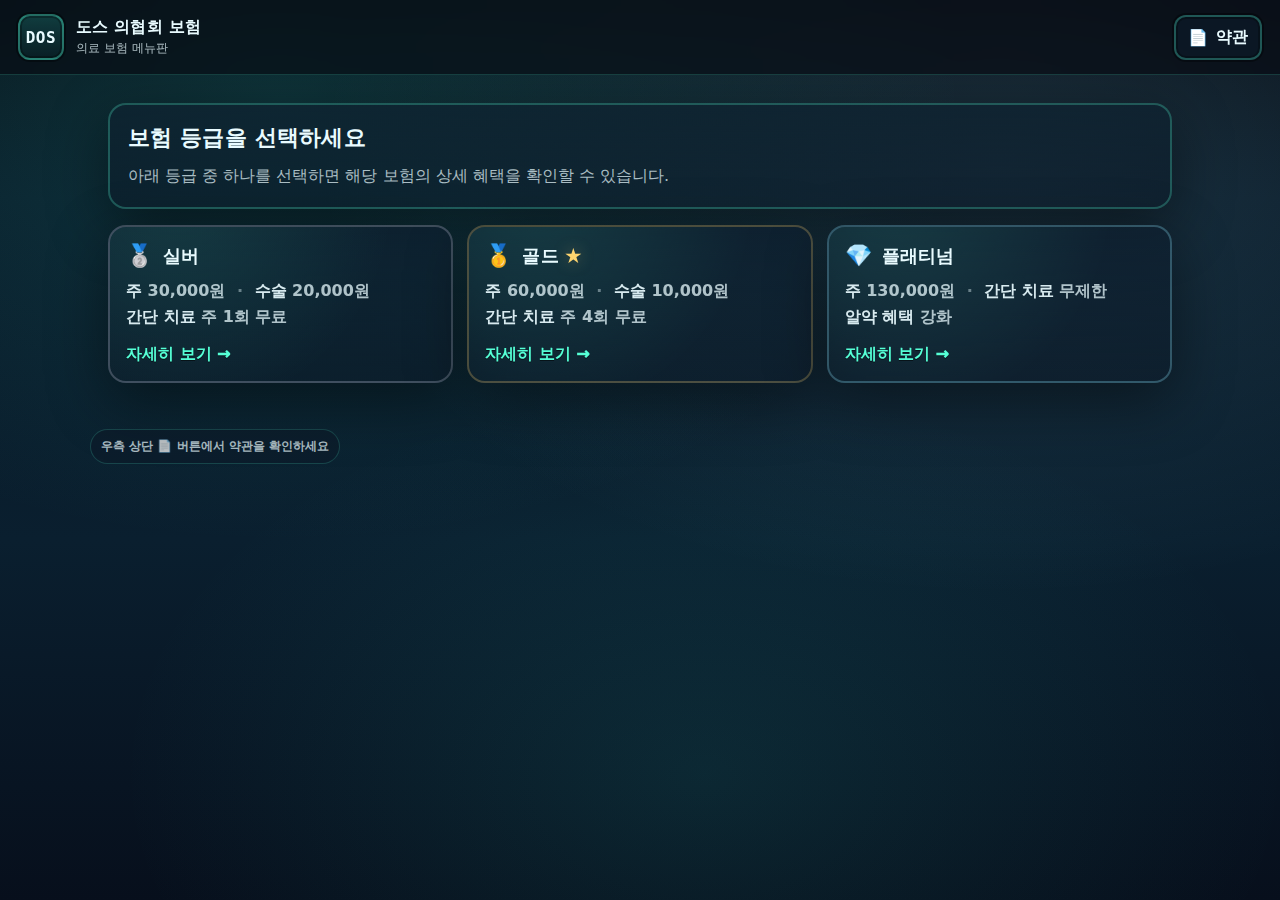
<file: 보험상품 표/index.html>
<!doctype html>
<html lang="ko">
<head>
  <meta charset="utf-8" />
  <meta name="viewport" content="width=device-width,initial-scale=1" />
  <title>도스 의협회 보험 - 메인</title>
  <link rel="stylesheet" href="./style.css" />
</head>
<body>

<header class="topbar">
  <div class="brand">
    <div class="pixel-badge">DOS</div>
    <div>
      <div class="brand-name">도스 의협회 보험</div>
      <div class="brand-sub">의료 보험 메뉴판</div>
    </div>
  </div>

  <div class="top-actions">
    <a class="btn-chip" href="./terms.html" title="약관 보기">
      <span>📄</span>
      <span style="font-weight:900;">약관</span>
    </a>
  </div>
</header>

<main class="wrap">
  <section class="hero">
    <div class="hero-card">
      <div class="hero-title">보험 등급을 선택하세요</div>
      <div class="hero-desc">
        아래 등급 중 하나를 선택하면 해당 보험의 상세 혜택을 확인할 수 있습니다.
      </div>
    </div>
  </section>

  <section class="grid">
    <a class="tier-card tier-silver" href="./silver.html">
      <div class="tier-top">
        <div class="tier-emoji">🥈</div>
        <div class="tier-name">실버</div>
      </div>
      <div class="tier-mini">
        <span class="kv">주</span> 30,000원 <span class="dot">·</span>
        <span class="kv">수술</span> 20,000원<br/>
        <span class="kv">간단 치료</span> 주 1회 무료
      </div>
      <div class="tier-cta">자세히 보기 →</div>
    </a>

    <a class="tier-card tier-gold" href="./gold.html">
      <div class="tier-top">
        <div class="tier-emoji">🥇</div>
        <div class="tier-name">골드 <span class="star">★</span></div>
      </div>
      <div class="tier-mini">
        <span class="kv">주</span> 60,000원 <span class="dot">·</span>
        <span class="kv">수술</span> 10,000원<br/>
        <span class="kv">간단 치료</span> 주 4회 무료
      </div>
      <div class="tier-cta">자세히 보기 →</div>
    </a>

    <a class="tier-card tier-plat" href="./platinum.html">
      <div class="tier-top">
        <div class="tier-emoji">💎</div>
        <div class="tier-name">플래티넘</div>
      </div>
      <div class="tier-mini">
        <span class="kv">주</span> 130,000원 <span class="dot">·</span>
        <span class="kv">간단 치료</span> 무제한<br/>
        <span class="kv">알약 혜택</span> 강화
      </div>
      <div class="tier-cta">자세히 보기 →</div>
    </a>
  </section>
</main>

<footer class="foot">
  <div class="foot-inner">
    <span class="foot-chip">우측 상단 📄 버튼에서 약관을 확인하세요</span>
  </div>
</footer>

<script src="./app.js"></script>
</body>
</html>
</file>
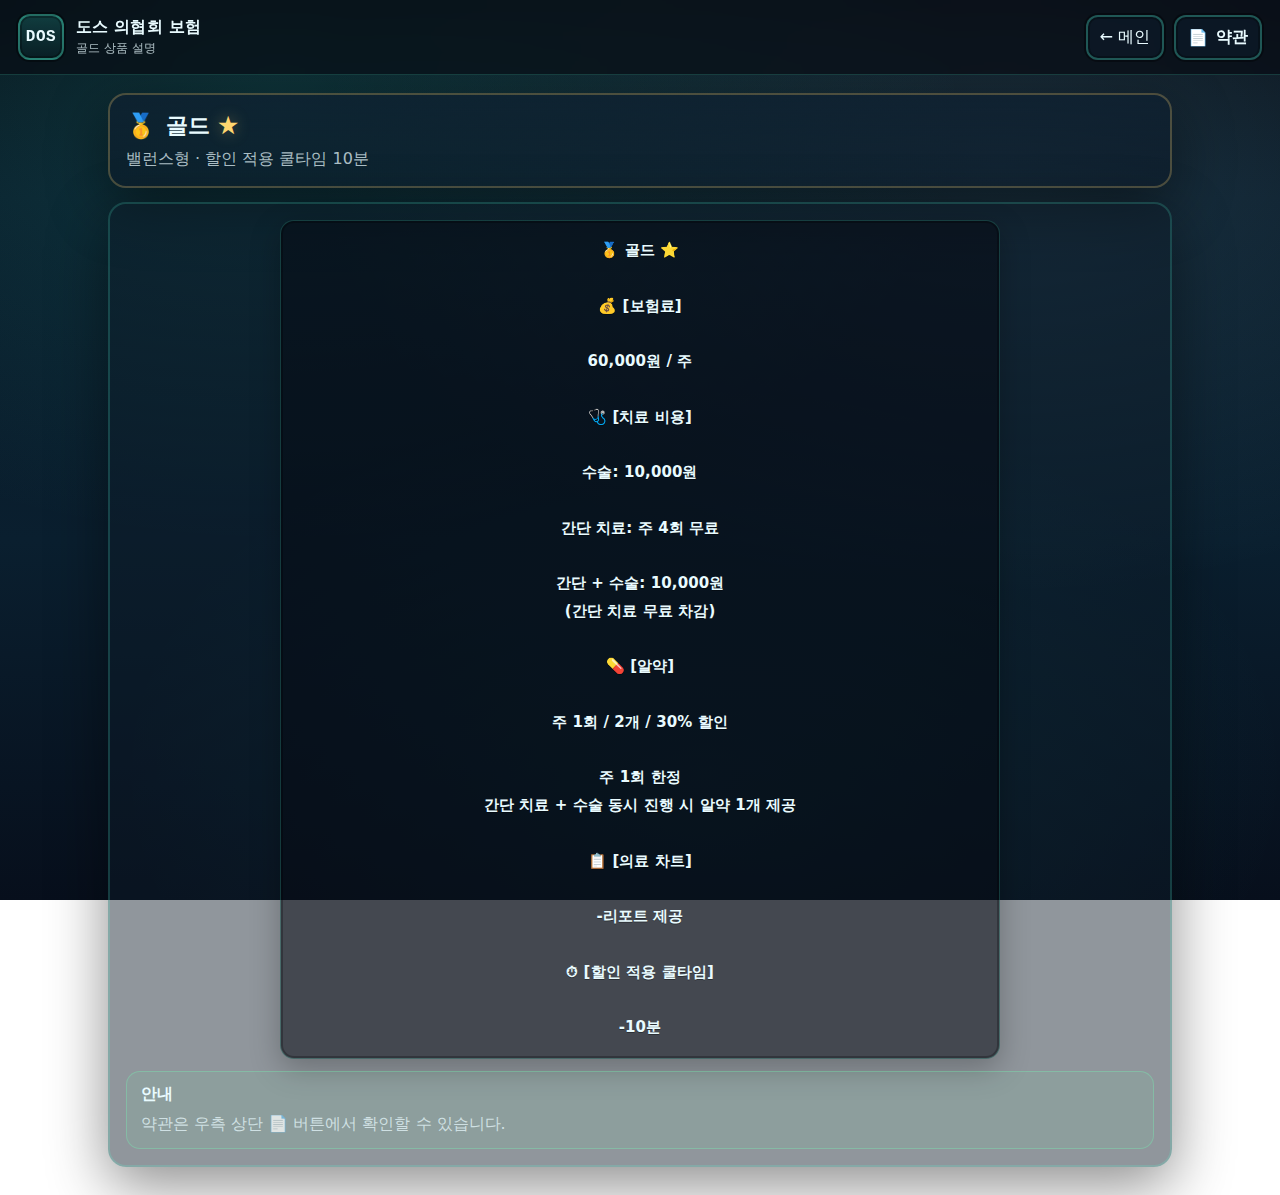
<file: 보험상품 표/gold.html>
<!doctype html>
<html lang="ko">
<head>
  <meta charset="utf-8" />
  <meta name="viewport" content="width=device-width,initial-scale=1" />
  <title>골드 - 도스 의협회 보험</title>
  <link rel="stylesheet" href="./style.css" />
</head>
<body>
<header class="topbar">
  <div class="brand">
    <div class="pixel-badge">DOS</div>
    <div>
      <div class="brand-name">도스 의협회 보험</div>
      <div class="brand-sub">골드 상품 설명</div>
    </div>
  </div>

  <div class="top-actions">
    <a class="btn-chip" href="./index.html">← 메인</a>
    <a class="btn-chip" href="./terms.html"><span>📄</span><span style="font-weight:900;">약관</span></a>
  </div>
</header>

<main class="wrap">
  <section class="detail-head tier-gold">
    <div class="detail-title">
      <span class="detail-emoji">🥇</span>
      <span class="detail-name">골드 <span class="star">★</span></span>
    </div>
    <div class="detail-sub">밸런스형 · 할인 적용 쿨타임 10분</div>
  </section>

  <section class="panel">
    <pre class="menu-text">🥇 골드 ⭐

💰 [보험료]

60,000원 / 주

🩺 [치료 비용]

수술: 10,000원

간단 치료: 주 4회 무료

간단 + 수술: 10,000원
(간단 치료 무료 차감)

💊 [알약]

주 1회 / 2개 / 30% 할인

주 1회 한정
간단 치료 + 수술 동시 진행 시 알약 1개 제공

📋 [의료 차트]

-리포트 제공

⏱ [할인 적용 쿨타임]

-10분</pre>

    <div class="callout">
      <div class="callout-title">안내</div>
      <div class="callout-desc">약관은 우측 상단 📄 버튼에서 확인할 수 있습니다.</div>
    </div>
  </section>
</main>

<script src="./app.js"></script>
</body>
</html>
</file>
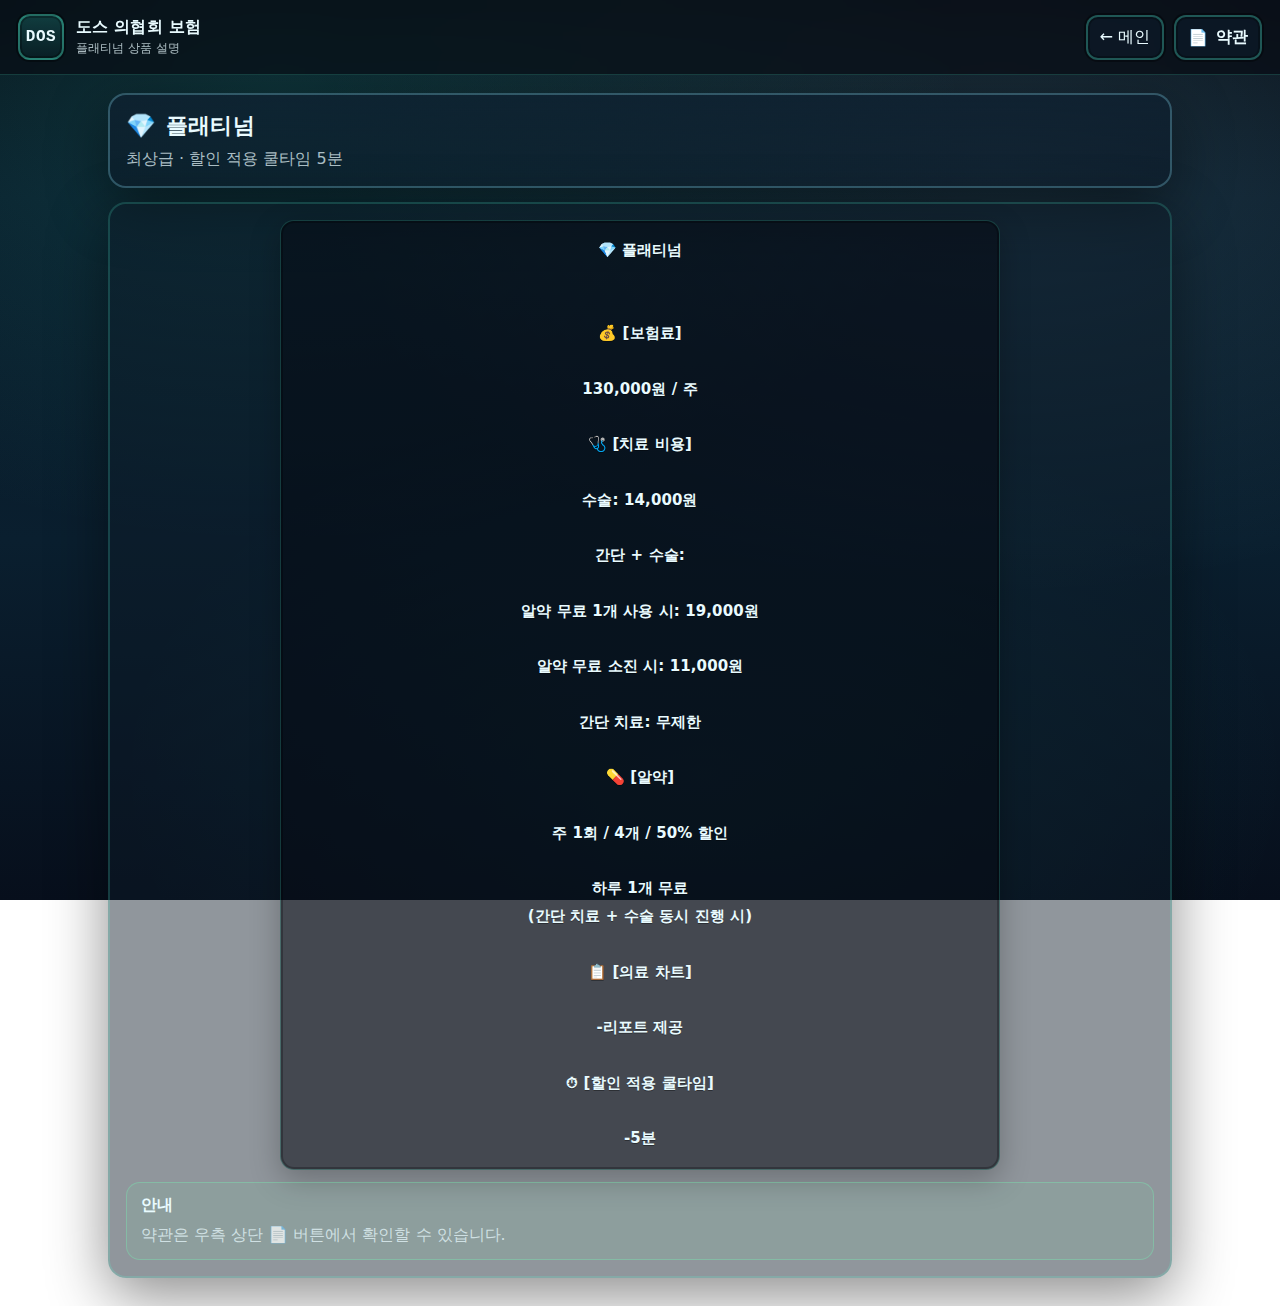
<file: 보험상품 표/platinum.html>
<!doctype html>
<html lang="ko">
<head>
  <meta charset="utf-8" />
  <meta name="viewport" content="width=device-width,initial-scale=1" />
  <title>플래티넘 - 도스 의협회 보험</title>
  <link rel="stylesheet" href="./style.css" />
</head>
<body>
<header class="topbar">
  <div class="brand">
    <div class="pixel-badge">DOS</div>
    <div>
      <div class="brand-name">도스 의협회 보험</div>
      <div class="brand-sub">플래티넘 상품 설명</div>
    </div>
  </div>

  <div class="top-actions">
    <a class="btn-chip" href="./index.html">← 메인</a>
    <a class="btn-chip" href="./terms.html"><span>📄</span><span style="font-weight:900;">약관</span></a>
  </div>
</header>

<main class="wrap">
  <section class="detail-head tier-plat">
    <div class="detail-title">
      <span class="detail-emoji">💎</span>
      <span class="detail-name">플래티넘</span>
    </div>
    <div class="detail-sub">최상급 · 할인 적용 쿨타임 5분</div>
  </section>

  <section class="panel">
    <pre class="menu-text">💎 플래티넘

      
💰 [보험료]

130,000원 / 주

🩺 [치료 비용]

수술: 14,000원

간단 + 수술:

알약 무료 1개 사용 시: 19,000원

알약 무료 소진 시: 11,000원

간단 치료: 무제한

💊 [알약]

주 1회 / 4개 / 50% 할인

하루 1개 무료
(간단 치료 + 수술 동시 진행 시)

📋 [의료 차트]

-리포트 제공

⏱ [할인 적용 쿨타임]

-5분</pre>

    <div class="callout">
      <div class="callout-title">안내</div>
      <div class="callout-desc">약관은 우측 상단 📄 버튼에서 확인할 수 있습니다.</div>
    </div>
  </section>
</main>

<script src="./app.js"></script>
</body>
</html>
</file>
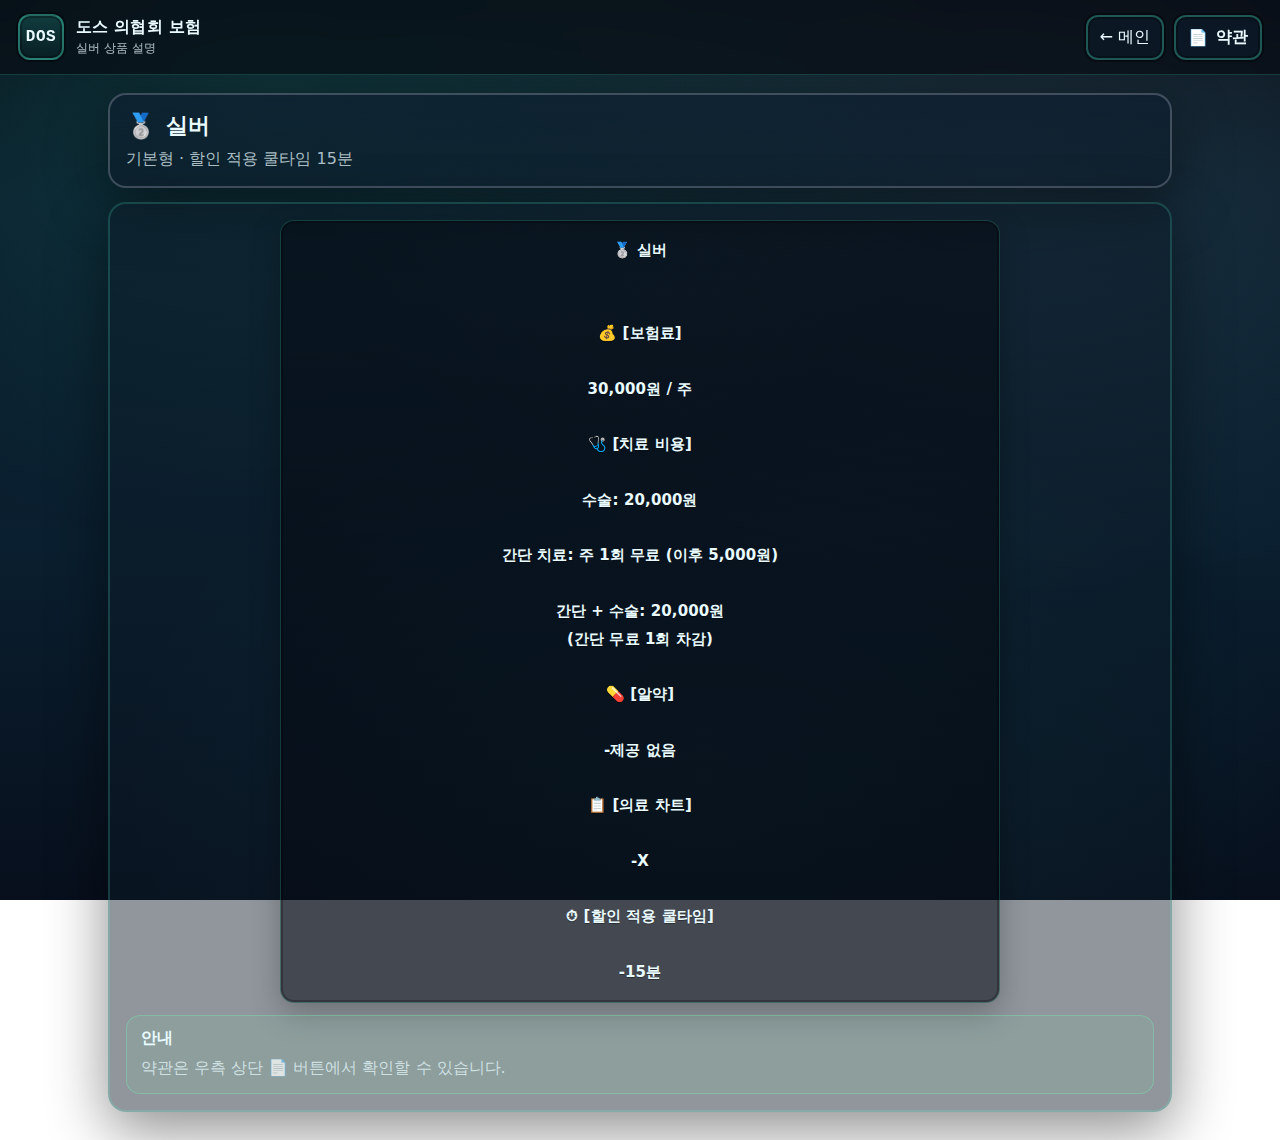
<file: 보험상품 표/silver.html>
<!doctype html>
<html lang="ko">
<head>
  <meta charset="utf-8" />
  <meta name="viewport" content="width=device-width,initial-scale=1" />
  <title>실버 - 도스 의협회 보험</title>
  <link rel="stylesheet" href="./style.css" />
</head>
<body>
<header class="topbar">
  <div class="brand">
    <div class="pixel-badge">DOS</div>
    <div>
      <div class="brand-name">도스 의협회 보험</div>
      <div class="brand-sub">실버 상품 설명</div>
    </div>
  </div>

  <div class="top-actions">
    <a class="btn-chip" href="./index.html">← 메인</a>
    <a class="btn-chip" href="./terms.html"><span>📄</span><span style="font-weight:900;">약관</span></a>
  </div>
</header>

<main class="wrap">
  <section class="detail-head tier-silver">
    <div class="detail-title">
      <span class="detail-emoji">🥈</span>
      <span class="detail-name">실버</span>
    </div>
    <div class="detail-sub">기본형 · 할인 적용 쿨타임 15분</div>
  </section>

  <section class="panel">
    <pre class="menu-text">🥈 실버


💰 [보험료]

30,000원 / 주

🩺 [치료 비용]

수술: 20,000원

간단 치료: 주 1회 무료 (이후 5,000원)

간단 + 수술: 20,000원
(간단 무료 1회 차감)

💊 [알약]

-제공 없음

📋 [의료 차트]

-X

⏱ [할인 적용 쿨타임]

-15분</pre>

    <div class="callout">
      <div class="callout-title">안내</div>
      <div class="callout-desc">약관은 우측 상단 📄 버튼에서 확인할 수 있습니다.</div>
    </div>
  </section>
</main>

<script src="./app.js"></script>
</body>
</html>
</file>
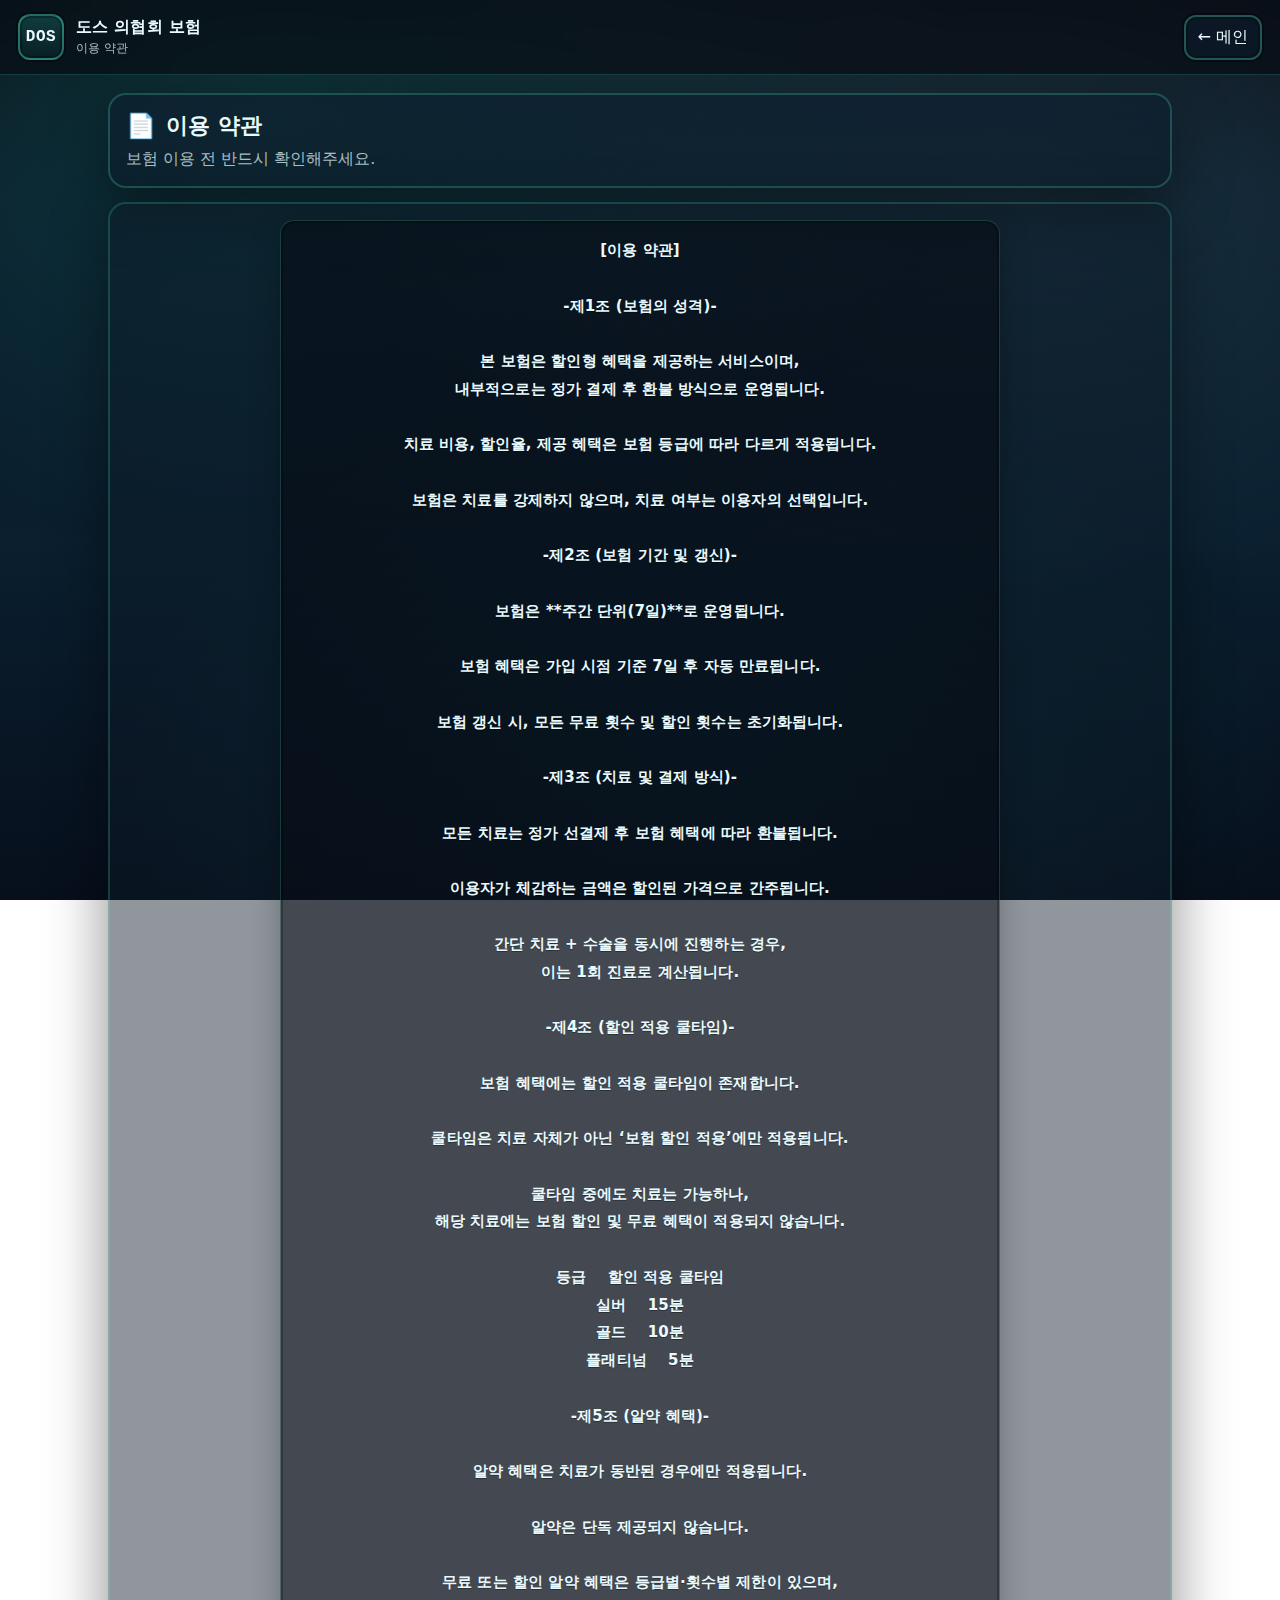
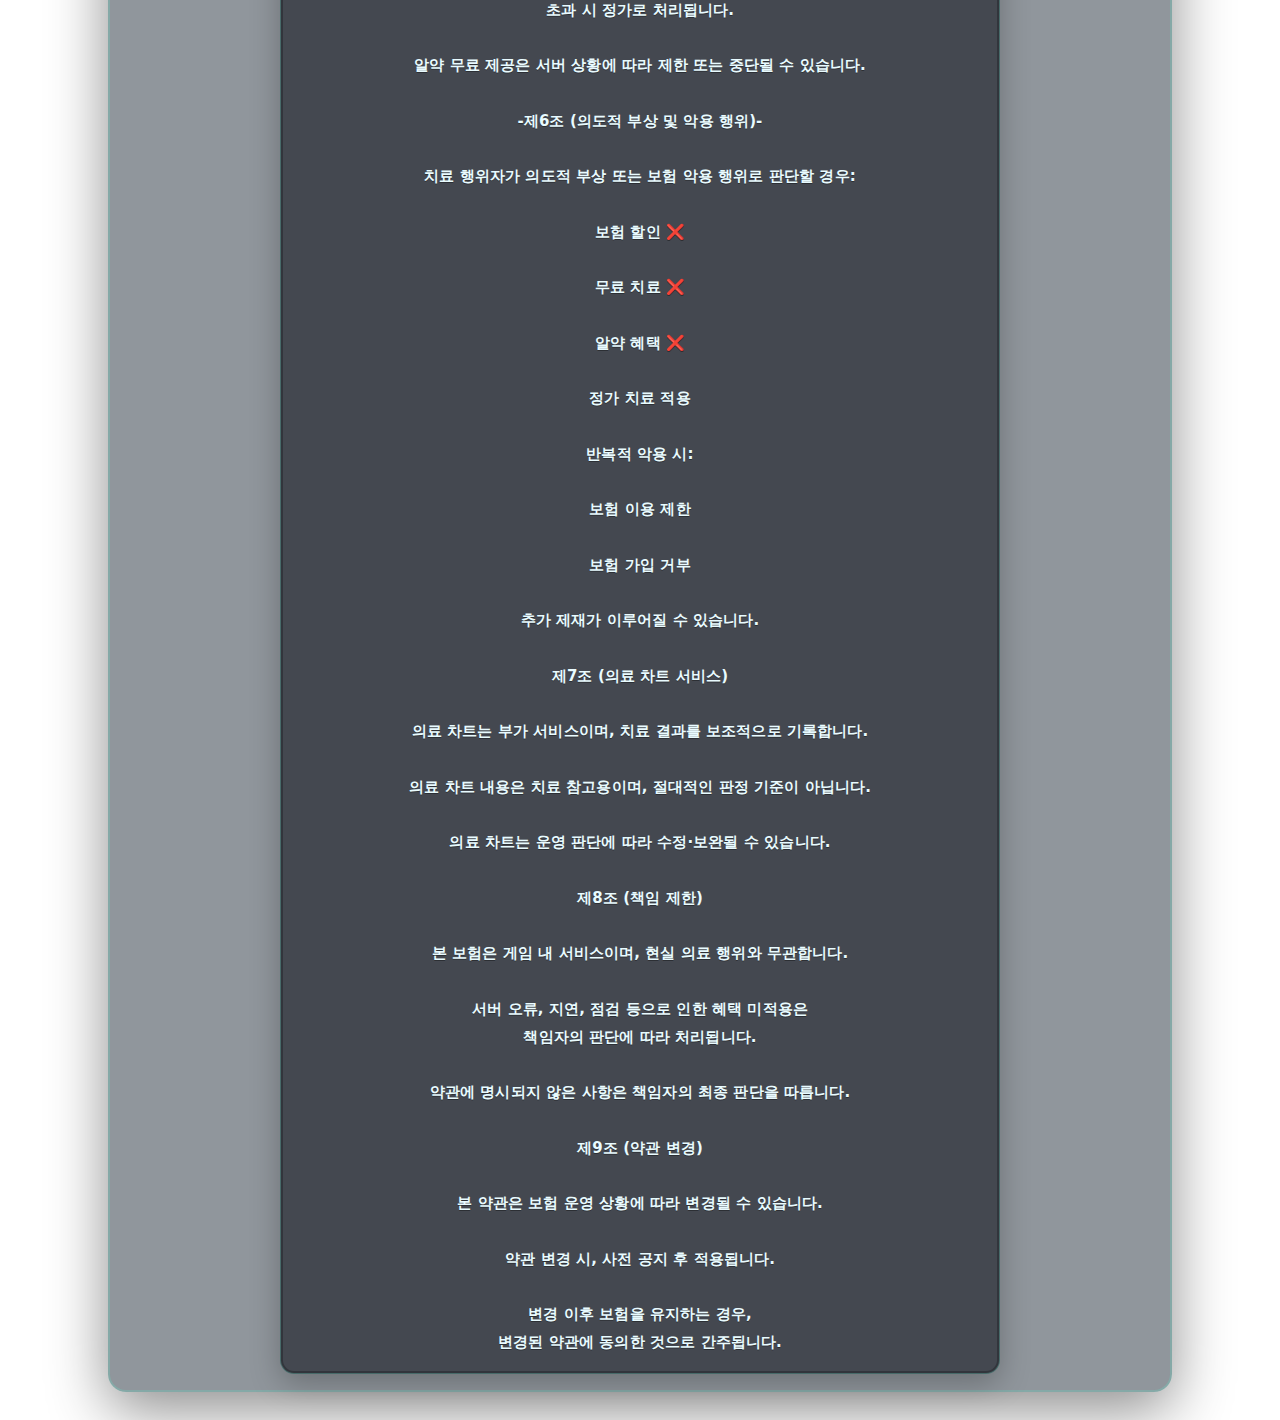
<file: 보험상품 표/terms.html>
<!doctype html>
<html lang="ko">
<head>
  <meta charset="utf-8" />
  <meta name="viewport" content="width=device-width,initial-scale=1" />
  <title>약관 - 도스 의협회 보험</title>
  <link rel="stylesheet" href="./style.css" />
</head>
<body>
<header class="topbar">
  <div class="brand">
    <div class="pixel-badge">DOS</div>
    <div>
      <div class="brand-name">도스 의협회 보험</div>
      <div class="brand-sub">이용 약관</div>
    </div>
  </div>

  <div class="top-actions">
    <a class="btn-chip" href="./index.html">← 메인</a>
  </div>
</header>

<main class="wrap">
  <section class="detail-head">
    <div class="detail-title">
      <span class="detail-emoji">📄</span>
      <span class="detail-name">이용 약관</span>
    </div>
    <div class="detail-sub">보험 이용 전 반드시 확인해주세요.</div>
  </section>

  <section class="panel">
    <pre class="menu-text">[이용 약관]

-제1조 (보험의 성격)-

본 보험은 할인형 혜택을 제공하는 서비스이며,
내부적으로는 정가 결제 후 환불 방식으로 운영됩니다.

치료 비용, 할인율, 제공 혜택은 보험 등급에 따라 다르게 적용됩니다.

보험은 치료를 강제하지 않으며, 치료 여부는 이용자의 선택입니다.

-제2조 (보험 기간 및 갱신)-

보험은 **주간 단위(7일)**로 운영됩니다.

보험 혜택은 가입 시점 기준 7일 후 자동 만료됩니다.

보험 갱신 시, 모든 무료 횟수 및 할인 횟수는 초기화됩니다.

-제3조 (치료 및 결제 방식)-

모든 치료는 정가 선결제 후 보험 혜택에 따라 환불됩니다.

이용자가 체감하는 금액은 할인된 가격으로 간주됩니다.

간단 치료 + 수술을 동시에 진행하는 경우,
이는 1회 진료로 계산됩니다.

-제4조 (할인 적용 쿨타임)-

보험 혜택에는 할인 적용 쿨타임이 존재합니다.

쿨타임은 치료 자체가 아닌 ‘보험 할인 적용’에만 적용됩니다.

쿨타임 중에도 치료는 가능하나,
해당 치료에는 보험 할인 및 무료 혜택이 적용되지 않습니다.

등급    할인 적용 쿨타임
실버    15분
골드    10분
플래티넘    5분

-제5조 (알약 혜택)-

알약 혜택은 치료가 동반된 경우에만 적용됩니다.

알약은 단독 제공되지 않습니다.

무료 또는 할인 알약 혜택은 등급별·횟수별 제한이 있으며,
초과 시 정가로 처리됩니다.

알약 무료 제공은 서버 상황에 따라 제한 또는 중단될 수 있습니다.

-제6조 (의도적 부상 및 악용 행위)-

치료 행위자가 의도적 부상 또는 보험 악용 행위로 판단할 경우:

보험 할인 ❌

무료 치료 ❌

알약 혜택 ❌

정가 치료 적용

반복적 악용 시:

보험 이용 제한

보험 가입 거부

추가 제재가 이루어질 수 있습니다.

제7조 (의료 차트 서비스)

의료 차트는 부가 서비스이며, 치료 결과를 보조적으로 기록합니다.

의료 차트 내용은 치료 참고용이며, 절대적인 판정 기준이 아닙니다.

의료 차트는 운영 판단에 따라 수정·보완될 수 있습니다.

제8조 (책임 제한)

본 보험은 게임 내 서비스이며, 현실 의료 행위와 무관합니다.

서버 오류, 지연, 점검 등으로 인한 혜택 미적용은
책임자의 판단에 따라 처리됩니다.

약관에 명시되지 않은 사항은 책임자의 최종 판단을 따릅니다.

제9조 (약관 변경)

본 약관은 보험 운영 상황에 따라 변경될 수 있습니다.

약관 변경 시, 사전 공지 후 적용됩니다.

변경 이후 보험을 유지하는 경우,
변경된 약관에 동의한 것으로 간주됩니다.</pre>
  </section>
</main>

<script src="./app.js"></script>
</body>
</html>
</file>
<file: 보험상품 표/style.css>
:root{
  --bg0:#060a12;
  --bg1:#081624;
  --bg2:#0a1f2f;
  --bg3:#070f1c;

  --panelA: rgba(14, 34, 48, .78);
  --panelB: rgba(12, 26, 40, .58);

  --line:  #2fd6c6;
  --line2: #55ffd6;

  --text:  #e9fbff;
  --muted: rgba(233,251,255,.72);

  --shadow: 0 18px 60px rgba(0,0,0,.45);
  --pixel: 2px;

  --silver:#cfd6e6;
  --gold:#ffd66f;
  --plat:#8fe9ff;
}

*{ box-sizing:border-box; }
html,body{ height:100%; }
body{
  margin:0;
  color:var(--text);

  /* ✅ 끊김 없는 자연스러운 배경 */
  background:
    radial-gradient(1100px 700px at 22% 12%, rgba(47,214,198,.18), transparent 62%),
    radial-gradient(1100px 700px at 78% 18%, rgba(143,233,255,.14), transparent 62%),
    radial-gradient(900px 600px at 55% 86%, rgba(47,214,198,.10), transparent 65%),
    linear-gradient(180deg, var(--bg0) 0%, var(--bg1) 22%, var(--bg2) 60%, var(--bg3) 100%);
  background-attachment: fixed;

  font-family: ui-sans-serif, system-ui, -apple-system, "Segoe UI",
    "Apple SD Gothic Neo", "Noto Sans KR", sans-serif;
}

/* 은은한 픽셀 그리드 오버레이 */
body::before{
  content:"";
  position:fixed;
  inset:0;
  pointer-events:none;
  opacity:.10;
  background-image:
    linear-gradient(rgba(255,255,255,.05) 1px, transparent 1px),
    linear-gradient(90deg, rgba(255,255,255,.04) 1px, transparent 1px);
  background-size: 24px 24px;
  mask-image: radial-gradient(closest-side, rgba(0,0,0,.95), transparent 80%);
}

/* ---------- Topbar ---------- */
.topbar{
  position: sticky;
  top:0;
  z-index: 20;

  display:flex;
  align-items:center;
  justify-content:space-between;
  gap:12px;

  padding:14px 18px;
  background: rgba(6,10,18,.62);
  backdrop-filter: blur(10px);
  border-bottom: 1px solid rgba(85,255,214,.18);
}

.brand{
  display:flex;
  align-items:center;
  gap:12px;
  min-width: 240px;
}
.pixel-badge{
  width:46px; height:46px;
  display:flex; align-items:center; justify-content:center;

  border-radius: 12px;
  background: linear-gradient(180deg, rgba(47,214,198,.22), rgba(47,214,198,.06));
  border: 2px solid rgba(85,255,214,.35);
  box-shadow:
    0 0 0 var(--pixel) rgba(0,0,0,.35),
    inset 0 0 0 var(--pixel) rgba(0,0,0,.28);

  font-weight: 900;
  font-family: ui-monospace, Menlo, Consolas, monospace;
  letter-spacing: .6px;
}
.brand-name{ font-weight: 950; letter-spacing:.2px; }
.brand-sub{ font-size:12px; color: var(--muted); margin-top:2px; }

.top-actions{ display:flex; align-items:center; gap:10px; }

.btn-chip{
  display:inline-flex;
  align-items:center;
  gap:8px;
  padding:10px 12px;
  border-radius: 12px;

  color:var(--text);
  text-decoration:none;

  background: rgba(12,26,40,.72);
  border: 2px solid rgba(85,255,214,.28);
  box-shadow:
    0 0 0 var(--pixel) rgba(0,0,0,.35),
    inset 0 0 0 var(--pixel) rgba(0,0,0,.25);
  cursor:pointer;
}
.btn-chip:hover{
  transform: translateY(-1px);
  filter: brightness(1.07);
}
.btn-chip:active{ transform: translateY(0px); }

/* ---------- Layout ---------- */
.wrap{
  max-width: 1100px;
  margin: 0 auto;
  padding: 18px 18px 28px;
}

.hero{
  margin-top:10px;
}
.hero-card{
  background: linear-gradient(180deg, var(--panelA), var(--panelB));
  border: 2px solid rgba(85,255,214,.26);
  border-radius: 18px;
  padding: 18px;
  box-shadow: var(--shadow);
}
.hero-title{
  font-size:22px;
  font-weight: 950;
  letter-spacing: .2px;
}
.hero-desc{
  margin-top:10px;
  color: var(--muted);
  line-height: 1.65;
}

/* ---------- Cards ---------- */
.grid{
  margin-top:16px;
  display:grid;
  grid-template-columns: repeat(3, minmax(0, 1fr));
  gap: 14px;
}
@media (max-width: 900px){
  .grid{ grid-template-columns: 1fr; }
}

.tier-card{
  display:block;
  text-decoration:none;
  color:var(--text);
  padding: 16px;
  border-radius: 18px;
  background: linear-gradient(180deg, rgba(14,32,48,.78), rgba(12,26,40,.60));
  border: 2px solid rgba(85,255,214,.20);
  box-shadow: var(--shadow);
  position:relative;
  overflow:hidden;
  transition: transform .15s ease, filter .15s ease;
}

/* 카드 위에 살짝 반짝 */
.tier-card::after{
  content:"";
  position:absolute;
  inset:-40%;
  background: radial-gradient(circle at 30% 20%, rgba(85,255,214,.18), transparent 45%);
  transform: rotate(12deg);
  opacity:.65;
}
.tier-card > *{ position:relative; z-index:1; }

.tier-card:hover{ transform: translateY(-2px); filter: brightness(1.06); }

.tier-top{ display:flex; align-items:center; gap:10px; }
.tier-emoji{ font-size:22px; }
.tier-name{
  font-size:18px;
  font-weight: 950;
  letter-spacing:.2px;
}
.star{ color: var(--gold); text-shadow: 0 0 16px rgba(255,214,111,.35); }

.tier-mini{
  margin-top:10px;
  color: rgba(233,251,255,.74);
  line-height:1.6;
  font-weight: 650;
}
.kv{ font-weight: 900; color: rgba(233,251,255,.92); }
.dot{ opacity:.55; margin: 0 6px; }

.tier-cta{
  margin-top:14px;
  font-weight: 950;
  color: var(--line2);
  text-shadow: 0 1px 0 rgba(0,0,0,.5);
}

/* ---------- Detail panels ---------- */
.detail-head{
  padding:16px;
  border-radius: 18px;
  border: 2px solid rgba(85,255,214,.22);
  background: linear-gradient(180deg, rgba(14,32,48,.78), rgba(12,26,40,.60));
  box-shadow: var(--shadow);
}
.detail-title{ display:flex; align-items:center; gap:10px; }
.detail-emoji{ font-size:24px; }
.detail-name{ font-size:22px; font-weight: 950; letter-spacing:.2px; }
.detail-sub{ margin-top:8px; color: var(--muted); }

.panel{
  margin-top:14px;
  padding: 16px;
  border-radius: 18px;
  border: 2px solid rgba(85,255,214,.18);
  background: rgba(12,26,40,.46);
  box-shadow: var(--shadow);
}

.menu-text{
  margin:0;
  white-space:pre-wrap;

  /* ✅ 가독성 좋은 한글 우선 폰트 */
  font-family:
    "Pretendard", "Apple SD Gothic Neo", "Noto Sans KR",
    "Malgun Gothic", system-ui, sans-serif;

  /* ✅ 원문이 예쁘게 보이도록 타이포 조정 */
  font-size: 15px;
  font-weight: 600;
  line-height: 1.85;
  letter-spacing: .1px;

  padding: 16px 16px;
  border-radius: 14px;

  background: rgba(6,10,18,.55);
  border: 1px solid rgba(85,255,214,.18);
  box-shadow:
    inset 0 0 0 var(--pixel) rgba(0,0,0,.25),
    0 10px 30px rgba(0,0,0,.25);

  /* ✅ 제목/구분선 느낌 살짝 */
  text-shadow: 0 1px 0 rgba(0,0,0,.35);

text-align: center;        /* ✅ 전체 중앙 정렬 */
  margin-left: auto;
  margin-right: auto;
  max-width: 720px;          /* ✅ 너무 넓지 않게 */
}


.callout{
  margin-top:12px;
  padding: 12px 14px;
  border-radius: 14px;
  border: 1px solid rgba(111,255,181,.30);
  background: rgba(111,255,181,.08);
}
.callout-title{ font-weight: 950; }
.callout-desc{ margin-top:6px; color: var(--muted); line-height:1.6; }

/* tier accents */
.tier-silver{ border-color: rgba(207,214,230,.26); }
.tier-gold{ border-color: rgba(255,214,111,.26); }
.tier-plat{ border-color: rgba(143,233,255,.28); }

/* footer */
.foot{
  padding: 18px 18px 28px;
}
.foot-inner{
  max-width:1100px;
  margin:0 auto;
  display:flex;
  flex-wrap:wrap;
  gap:10px;
}
.foot-chip{
  padding:8px 10px;
  border-radius: 999px;
  background: rgba(12,26,40,.55);
  border: 1px solid rgba(85,255,214,.18);
  color: rgba(233,251,255,.72);
  font-weight: 750;
  font-size: 12px;
}

/* ✅ 메인에서 카드 3개를 아래로 내려 중앙 느낌 */
.wrap-home{
  min-height: calc(100vh - 90px); /* topbar 높이 감안 */
}

.grid-home{
  margin-top: 56px; /* 숫자 올리면 더 아래로, 내리면 덜 내려감 */
}

.clicked{
  transform: translateY(1px);
  filter: brightness(0.95);
}
</file>
